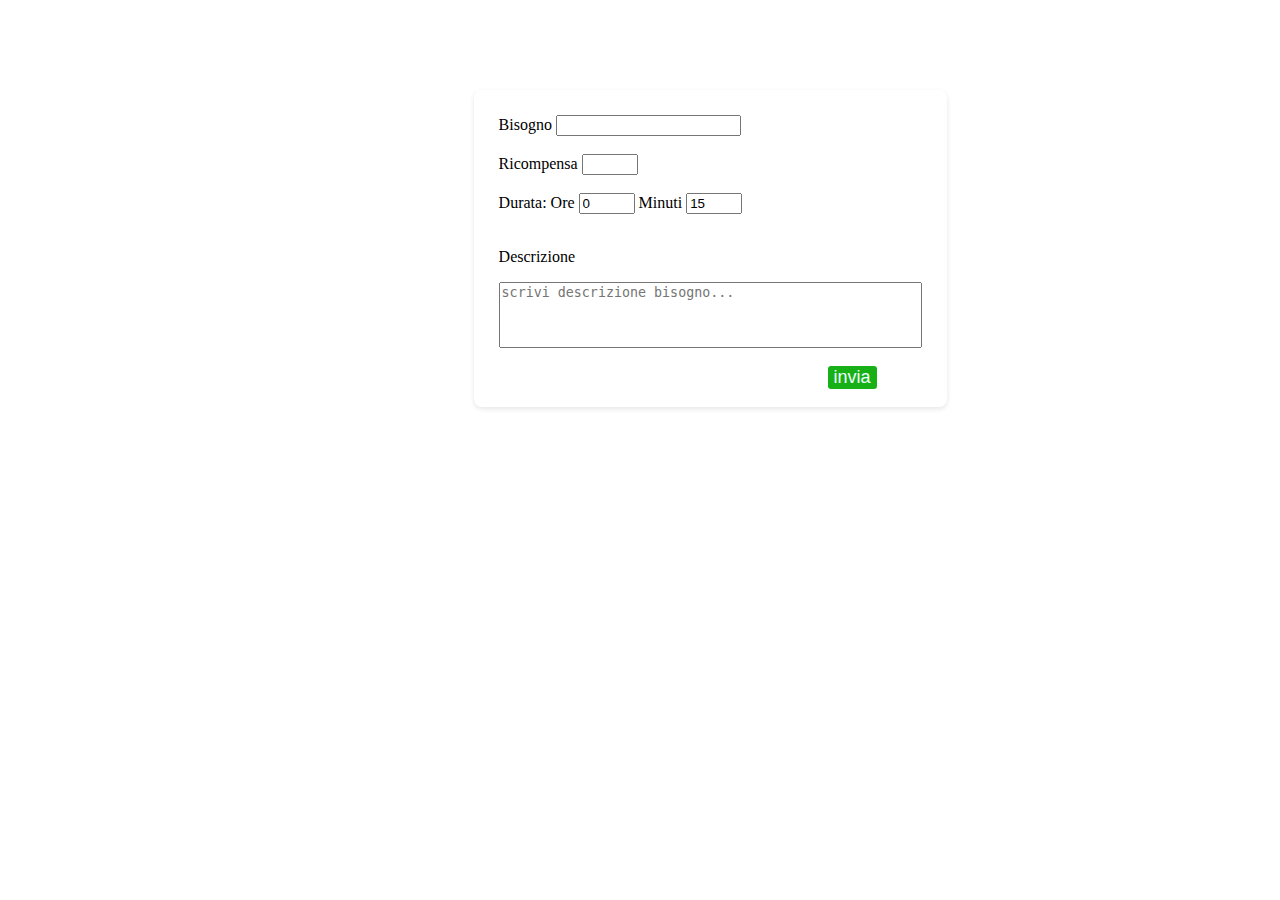
<file: Needend/Bisogno.html>
<html lang="en">
<head>
</head>
<body>
  <link rel="stylesheet" href="style.css">
<div class="bisogno-container">
  <form onsubmit="Stampadati(event)">
<label for="Bisogno">Bisogno</label>
<input type="text" id="Bisogno"  required>
<br><br/>
<label for="Ricompensa">Ricompensa</label>
<input type="number" id="Ricompensa" min="5" max="50" required>
<br><br/>
<label for="Ore">Durata: Ore</label>
<input type="number" id="Ore" min="0" max="24" value="0">
<label for="Minuti"> Minuti</label>
<input type="number" id="Minuti" min="0" max="59" value="15"><br><br/>
<p><label for="Descrizione">Descrizione</label></p>
<textarea id="Descrizione" rows="4" cols="50"placeholder="scrivi descrizione bisogno..." ></textarea><br><br/>
<input type="submit" value="invia" class="invia" >
</div>
  </form>  
  <script>
  function Stampadati(event){
    event.preventDefault();
var bisogno = document.getElementById("Bisogno").value
var ricompensa = document.getElementById("Ricompensa").value;
var ore = document.getElementById("Ore").value;
var minuti = document.getElementById("Minuti").value;
var durata = ore + " ore " + minuti + " minuti";
var descrizione = document.getElementById("Descrizione").value;
var dati = JSON.parse(localStorage.getItem("dati")) || [];
dati.push({ Bisogno: bisogno, Ricompensa: ricompensa,Durata: durata,Descrizione: descrizione});
localStorage.setItem("dati", JSON.stringify(dati))
document.getElementById("Bisogno").value = '';
document.getElementById("Ricompensa").value = '';
document.getElementById("Ore").value = '0';
document.getElementById("Minuti").value = '15';
document.getElementById("Descrizione").value ='';
window.location.href = "Minilavoro.html";
  }
  </script>
</body>
</html>
</file>
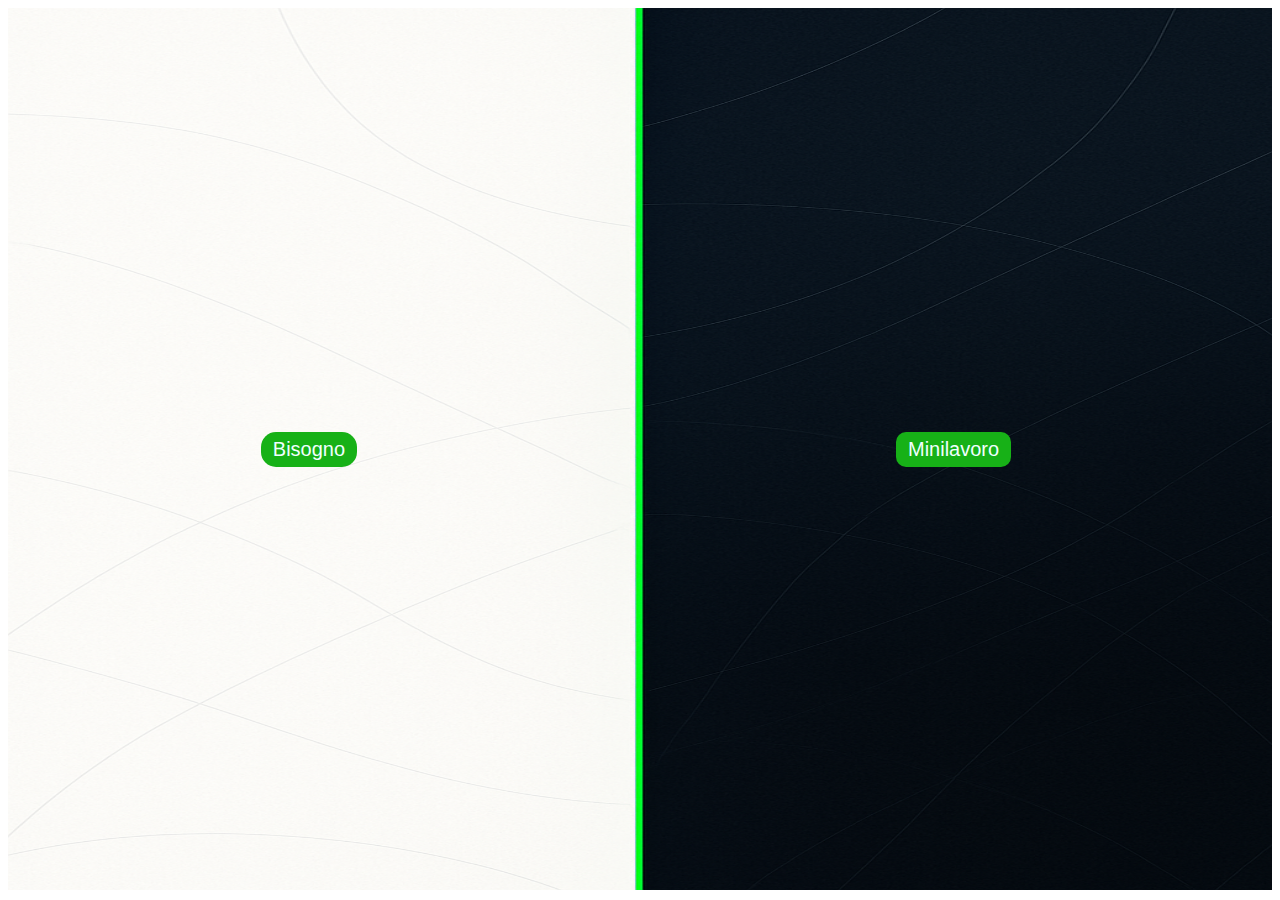
<file: Needend/Needend.html>
<!DOCTYPE html>
<html lang="it"> 
<head>
    <title>Needed</title>
</head>
<body>
    <div class="menù">
    <link rel="stylesheet" href="style.css">
<input type="button" class="one" value="Bisogno" onclick="window.location.href='Bisogno.html'">
<input type="button" class="two" value ="Minilavoro" onclick="window.location.href='Minilavoro.html'">
</div>
</body>
</html>
</file>
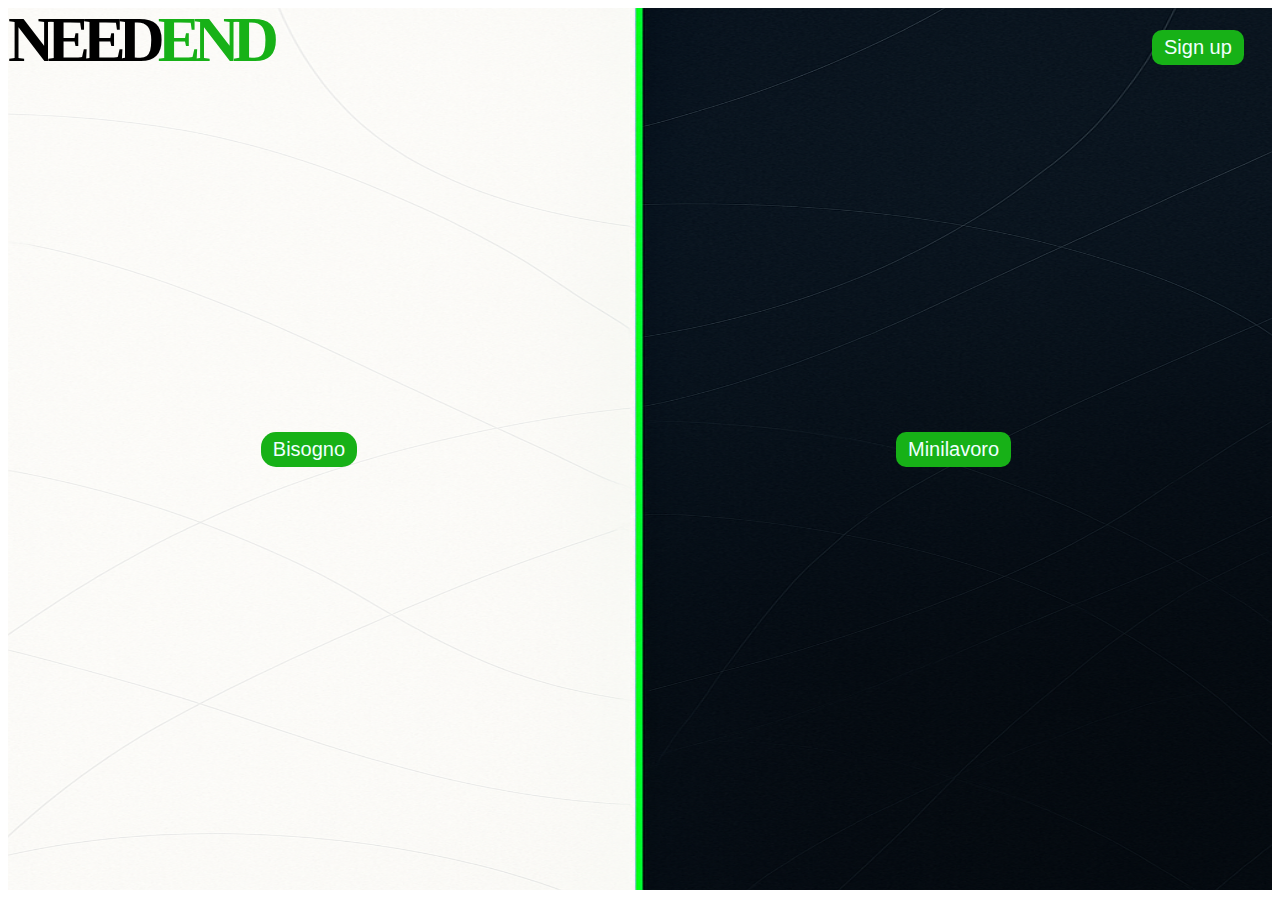
<file: Needend/Untitled-1.html>
<!DOCTYPE html>
<html lang="it"> 
<head>
    <title>Needend</title>
</head>
<body>
    <div class="menù">
 <div class="logo">
    <h1 class="logo-text">
     <span class="logo-black">NEED</span><span class="logo-green">END</span>
     </h1>
     </a>
</div>
    <link rel="stylesheet" href="style.css">
<input type="button" class="signup" value="Sign up" onclick="window.location.href='Signup.html'">
<input type="button" class="one" value="Bisogno" onclick="window.location.href='Bisogno.html'">
<input type="button" class="two" value ="Minilavoro" onclick="window.location.href='Minilavoro.html'">
</div>
</body>
</html>
</file>
<file: Needend/style.css>
.menù{
background:url("background.png");
height: 882px;
display: flex;width:100%;align-items: center;
background-size:  100% 100%;
}
.logo {
  position: absolute;
  top: -40px;
}
.logo-text {
  font-size: 4rem; 
  font-weight: bold;
  letter-spacing: -7px;
}
.logo-black {
  color: black;
}
.logo-green {
  color: rgb(23, 177, 23); 
}
input.one{
   border-radius: 15px;
  background-color: rgb(23, 177, 23);
    color: azure;
    border: none;
    font-size: 20px;
    padding: 6px 12px;
    cursor: pointer;
    position: relative;
    left: 20%;
}
input.two{
  border-radius: 10px;
 background-color: rgb(23, 177, 23);
   color: azure;
   border: none;
   font-size: 20px;
   padding: 6px 12px;
   cursor: pointer;
   position: fixed;
   left: 70%;
}
input.signup{
  border-radius: 10px;
  background-color: rgb(23, 177, 23);
    color: azure;
    border: none;
    font-size: 20px;
    padding: 6px 12px;
    cursor: pointer;
    position: absolute;
    left: 90%;
    top: 30px; 
}
input.signup:hover{
  background-color: green;
}
input.one:hover{
  background-color: green;
}
input.two:hover{
  background-color: green;
}
.bisogno-container{
  text-align: left;
  position: absolute;
  padding: 25px;
  box-shadow: 0 2px 5px rgba(0, 0, 0, 0.1);
  top: 90px;
  left: 37%;
  border-radius: 8px;
}
input.invia{
  background-color: rgb(23, 177, 23);
  color: azure;
  border: none;
  cursor: pointer;
  font-size: 18px;
  right: 70;
  position: absolute;
  border-radius: 3px;
}
input.invia:hover{
  background-color: green;
}
#risultato{
  display: grid;
  grid-template-columns: repeat(3, minmax(280px, 1fr));
  gap: 20px;
  padding: 50px;
  position: fixed;
  left: 15%;
  right: 15%;;
}
.lavoro-container{
  background-color: rgb(255, 255, 255);
  box-shadow: 0 2px 5px rgba(0, 0, 0, 0.1);
  transition: transform 0.2s;
  border: 2px none;
  padding: 25px;
  border-radius: 8px;
  align-items: center;
  }
  .lavoro-container:hover{
  background-color: rgb(250, 250, 250);
  cursor:pointer;
  border: 2px solid rgb(23, 177, 23);
  
  }
  .ricompensa{
    color: rgb(23, 177, 23);
    font-size: medium;
    margin-bottom: 10px;
  }
  .lavoro-container input[type="button"] {
    background-color: rgb(23, 177, 23);
    color: white;
    border: none;
    padding: 5px;
    border-radius: 5px;
    cursor: pointer;
   font-size: 1rem;
   margin-bottom: 10px;
   margin-left: 180px;
  
  }
  textarea{
    resize: none;
  }
</file>
